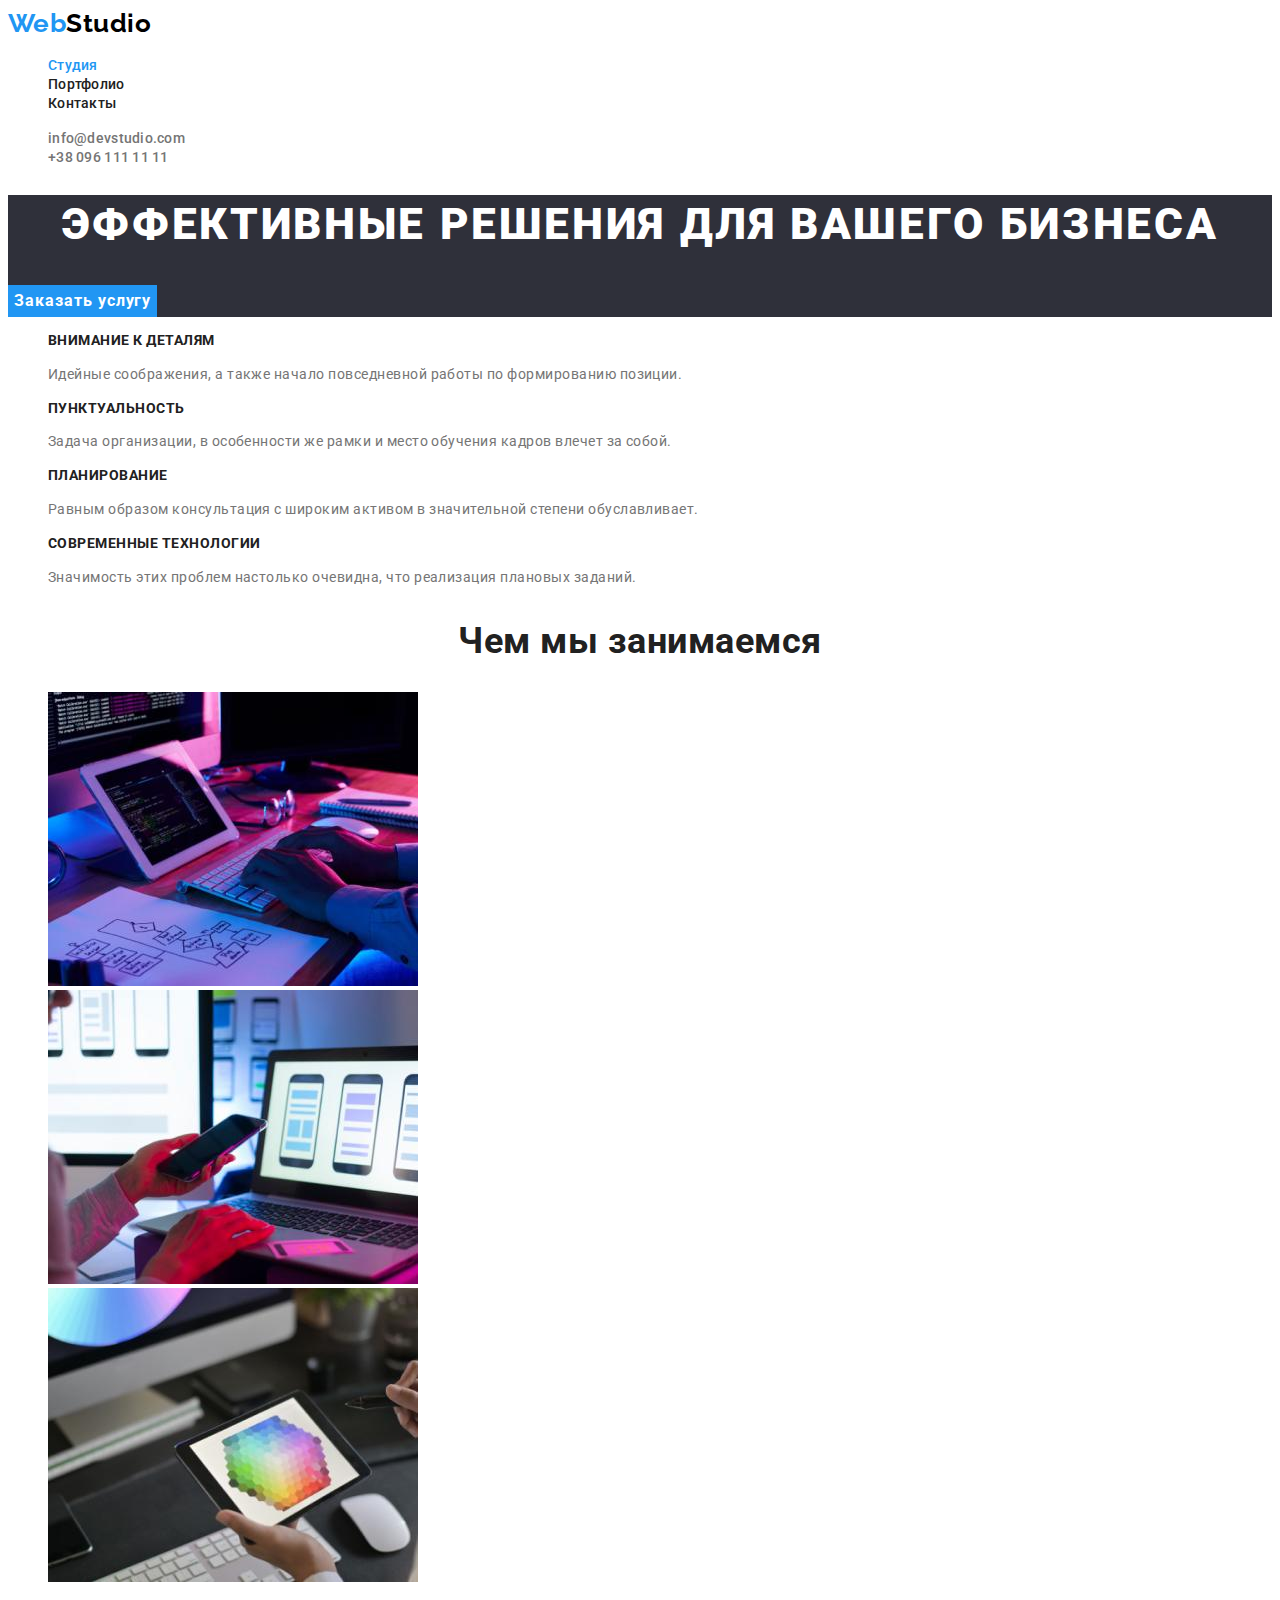
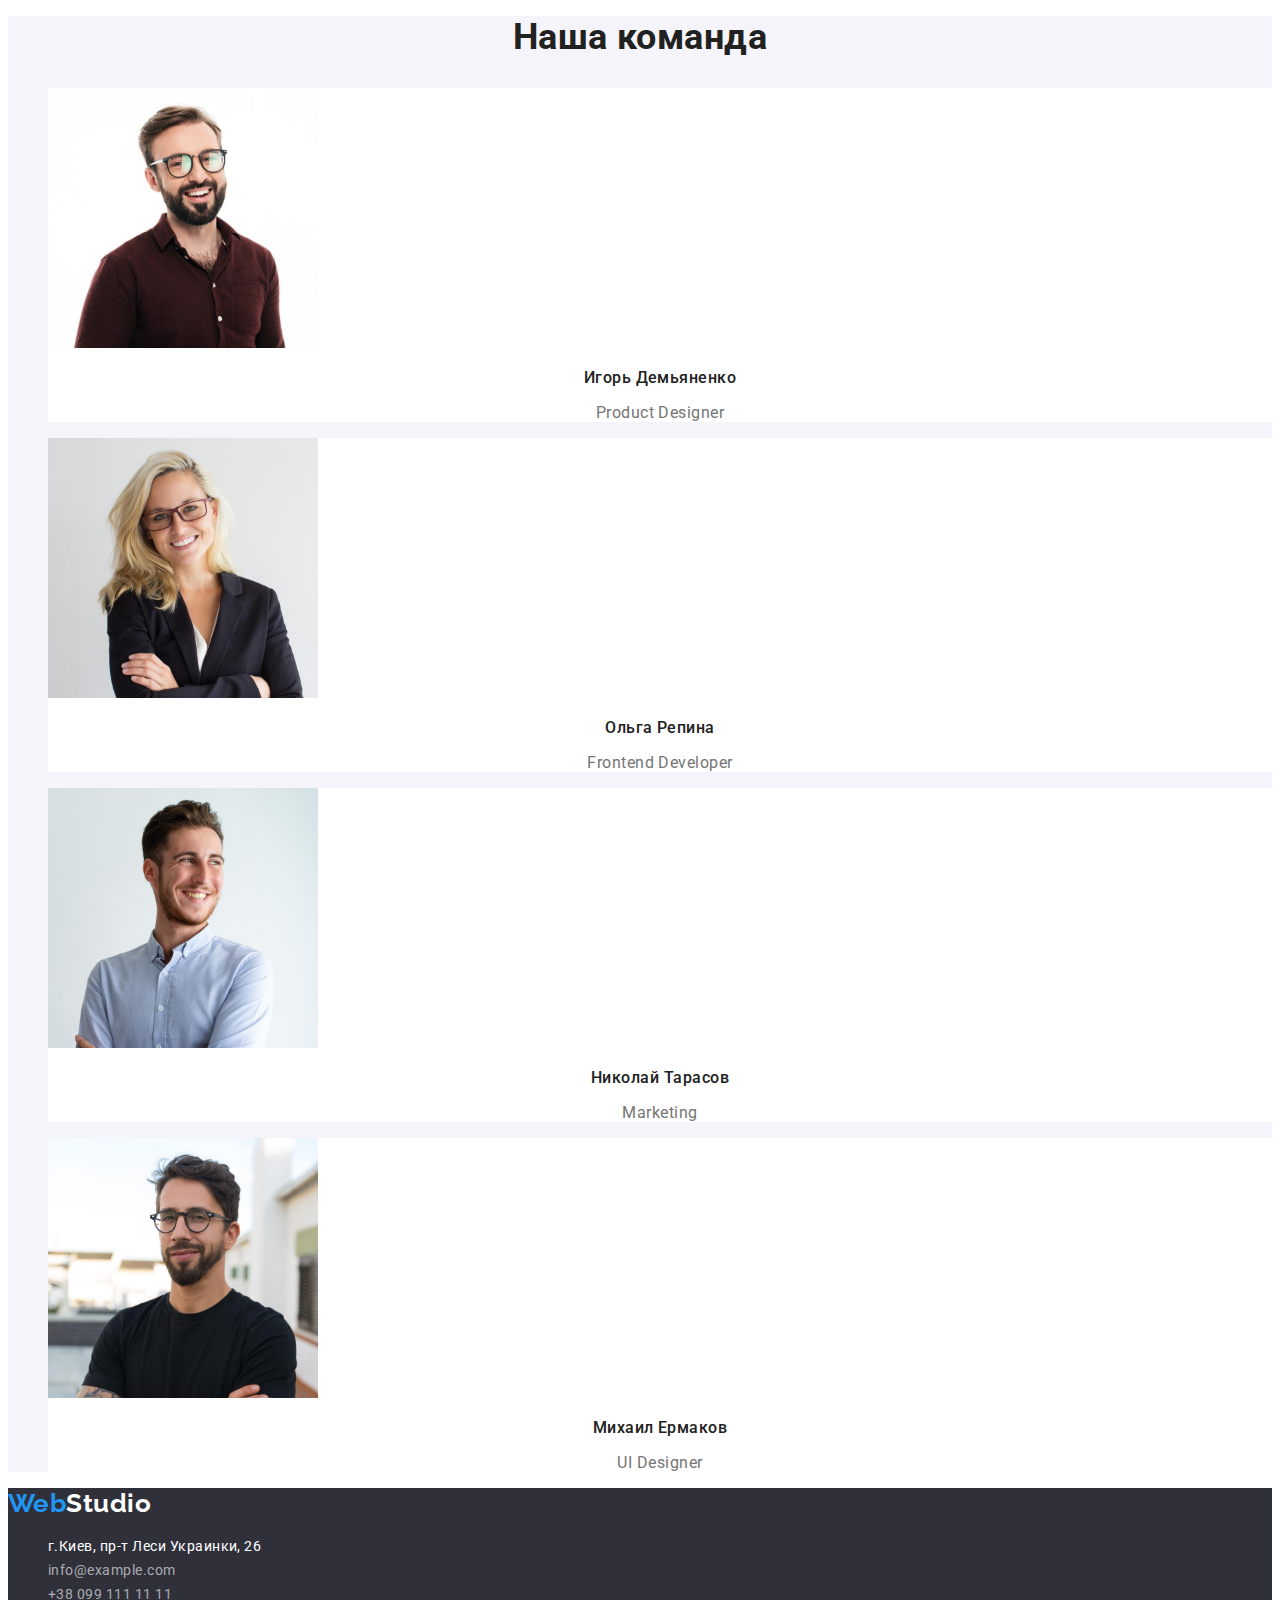
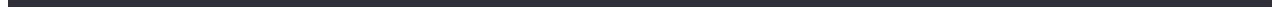
<file: index.html>
<!DOCTYPE html>
<html lang="ru">
    
<head>
    <meta charset="UTF-8">
    <meta http-equiv="X-UA-Compatible" content="IE=edge">
    <meta name="viewport" content="width=device-width, initial-scale=1.0">
    <title>Студия</title>
    <link rel="preconnect" href="https://fonts.googleapis.com">
    <link rel="preconnect" href="https://fonts.gstatic.com" crossorigin>
    <link href="https://fonts.googleapis.com/css2?family=Raleway:wght@700&family=Roboto:wght@400;500;700;900&display=swap" rel="stylesheet">
    <link rel="stylesheet" href="./css/styles.css">
</head>

<body>
    <header>
        <!--Навигация-->
        <nav>
            <a href="./index.html" class="logo link" lang="en">
                Web<span class="header-logo">Studio</span>
            </a>
            
            <ul class="header-list list">
                <li class="header-item">
                    <a href="./index.html" class="header-link link current-page">Студия</a>
                </li>
                <li class="header-item">
                    <a href="./portfolio.html" class="header-link link">Портфолио</a>
                </li>
                <li class="header-item">
                    <a href="" class="header-link link">Контакты</a>
                </li>
            </ul>
        </nav>
        
        <!--Контакты №1-->
        <ul class="contacts-list list">
            <li class="contacts-item">
                <a href="mailto:info@devstudio.com" class="header-link contacts-link link">info@devstudio.com</a>
            </li>
            <li class="contacts-item">
                <a href="tel:+380961111111" class="header-link contacts-link link">+38 096 111 11 11</a>
            </li>
        </ul>   
    </header>

    <main>
        <!--Герой-->
        <section class="hero">
            <h1 class="hero-title">Эффективные решения для вашего бизнеса</h1>
            <button type="button" class="hero-button btn">Заказать услугу</button>
        </section>

        <!--Особенности работы-->
        <section class="features">
            <h2 hidden>Особенности работы</h2>
            <ul class="features-list list">
                <li class="features-item">
                    <h3 class="features-item-title">Внимание к деталям</h3>
                    <p class="features-item-text">Идейные соображения, а также начало повседневной работы по формированию позиции.</p>
                </li>
                <li class="features-item">
                    <h3 class="features-item-title">Пунктуальность</h3>
                    <p class="features-item-text">Задача организации, в особенности же рамки и место обучения кадров влечет за собой.</p>
                </li>
                <li class="features-item">
                    <h3 class="features-item-title">Планирование</h3>
                    <p class="features-item-text">Равным образом консультация с широким активом в значительной степени обуславливает.</p>
                </li>
                <li class="features-item">
                    <h3 class="features-item-title">Современные технологии</h3>
                    <p class="features-item-text">Значимость этих проблем настолько очевидна, что реализация плановых заданий.</p>
                </li>
            </ul>
        </section>

        <!--Чем мы занимаемся-->
        <section class="speciality">
            <h2 class="speciality-title">Чем мы занимаемся</h2>
            <ul class="speciality-list list">
                <li class="speciality-item">
                    <img src="./images/box1.jpg" alt="Парень пишет код программы" width="370" height="294">
                </li>
                <li class="speciality-item">
                    <img src="./images/box2.jpg" alt="Девушка подбирает дизайн для мобильного приложения" width="370" height="294">
                </li>
                <li class="speciality-item">
                    <img src="./images/box3.jpg" alt="Девушка выбирает цвет с палитры цветов" width="370" height="294">
                </li>
            </ul>
        </section>
        
        <!--Наша команда-->
        <section class="members">
            <h2 class="members-title">Наша команда</h2>
            <ul class="members-list list">
                <li class="members-item">
                        <img src="./images/photo1.jpg" alt="Фото Игоря Демьяненко" width="270" height="260">
                        <h3 class="members-name">Игорь Демьяненко</h3>
                        <p class="members-speciality" lang="en">Product Designer</p>
                </li>
                <li class="members-item">
                        <img src="./images/photo2.jpg" alt="Фото Ольги Репиной" width="270" height="260">
                        <h3 class="members-name">Ольга Репина</h3>
                        <p class="members-speciality" lang="en">Frontend Developer</p>
                </li>
                <li class="members-item">
                        <img src="./images/photo3.jpg" alt="Фото Николая Тарасова" width="270" height="260">
                        <h3 class="members-name">Николай Тарасов</h3>
                        <p class="members-speciality" lang="en">Marketing</p>
                </li>
                <li class="members-item">
                        <img src="./images/photo4.jpg" alt="Фото Михаила Ермакова" width="270" height="260">
                        <h3 class="members-name">Михаил Ермаков</h3>
                        <p class="members-speciality" lang="en">UI Designer</p>
                </li>
            </ul>
        </section>
    </main>

    <footer class="footer">
                <!--Лого-->
        <a href="./index.html" class="logo link" lang="en">
            Web<span class="footer-logo">Studio</span>
        </a>

        <!--Контакти №2-->
        <address>
            <ul class="footer-list list">
                <li class="footer-item">
                    <a href="https://goo.gl/maps/CdvJLRiEL6Q8Smko8" target="_blank" rel="noreferrer noopener" class="footer-first-link footer-link link">г.Киев, пр-т Леси Украинки, 26</a>
                </li>
                <li class="footer-item">
                    <a href="mailto:info@example.com" class="footer-link link">info@example.com</a>
                </li>
                <li class="footer-item">
                    <a href="tel:+380991111111" class="footer-link link">+38 099 111 11 11</a>
                </li>
            </ul>
        </address>
    </footer> 
</body>

</html>
</file>
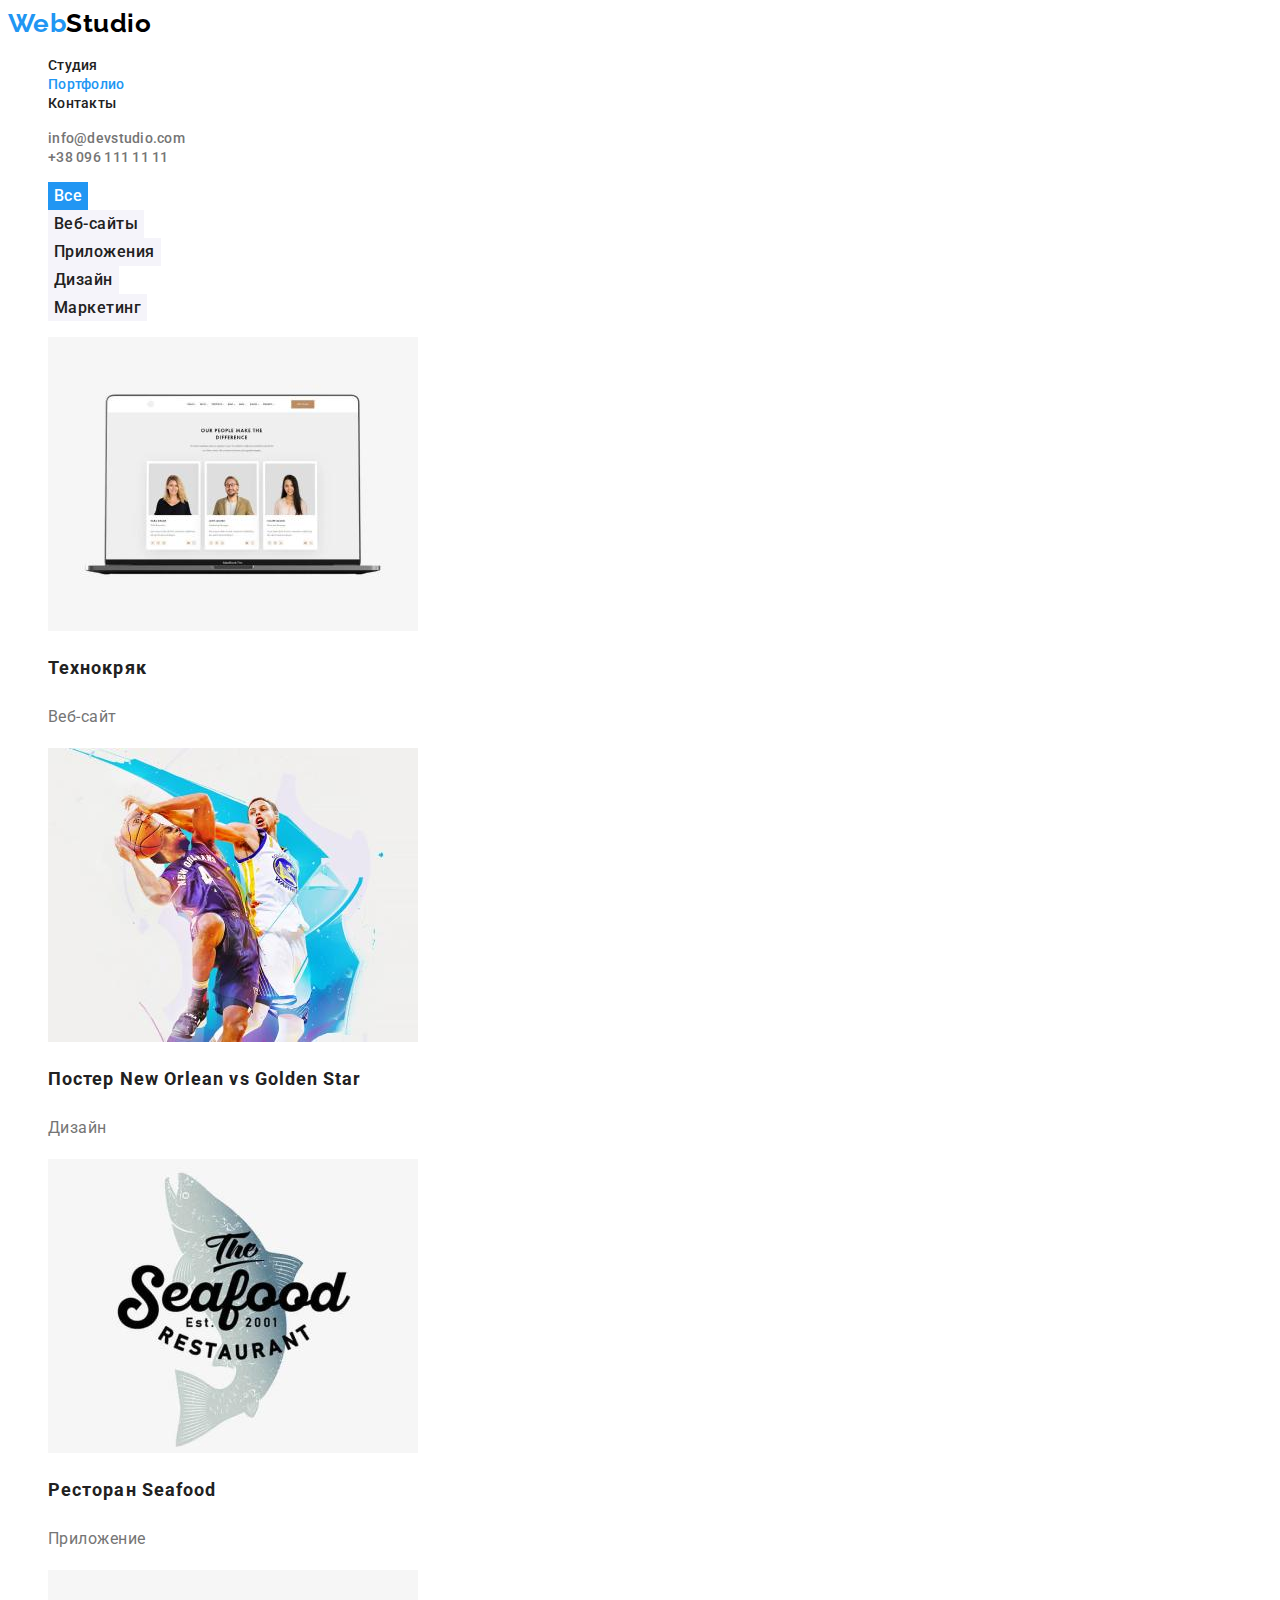
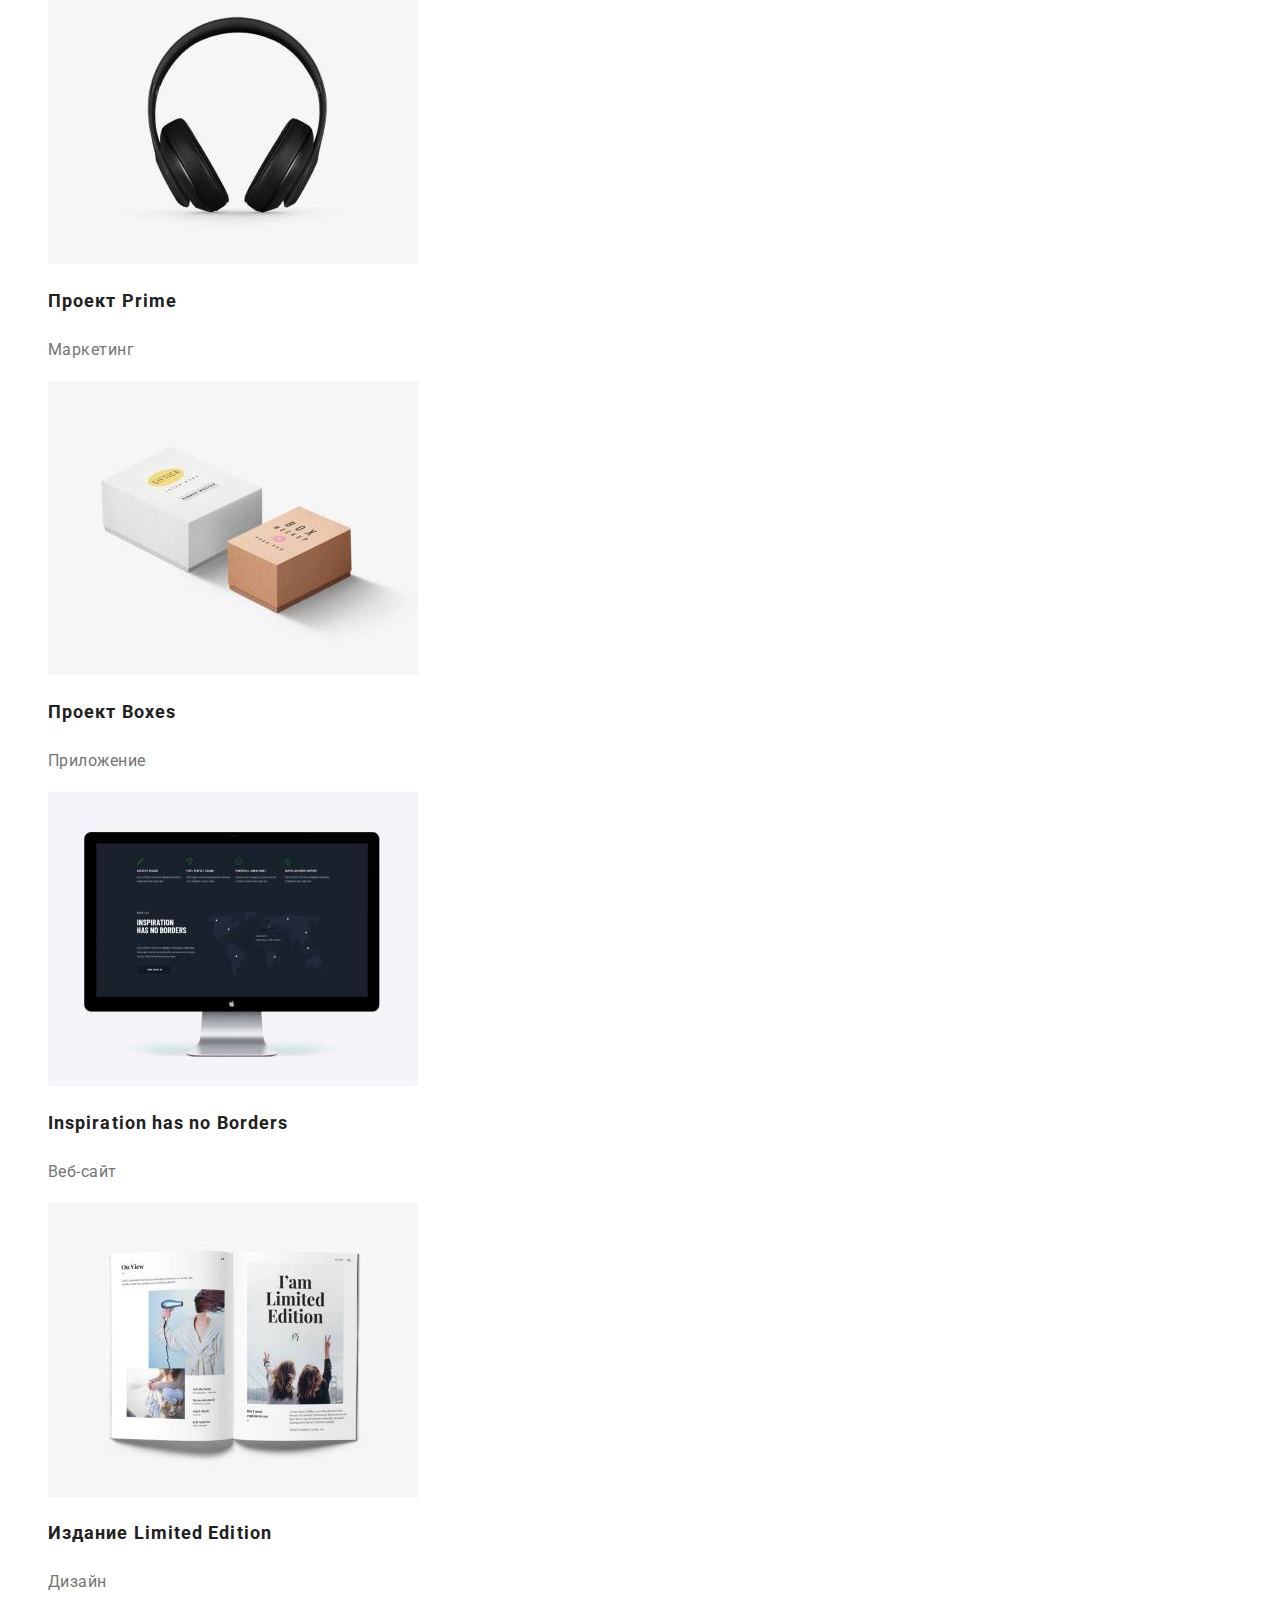
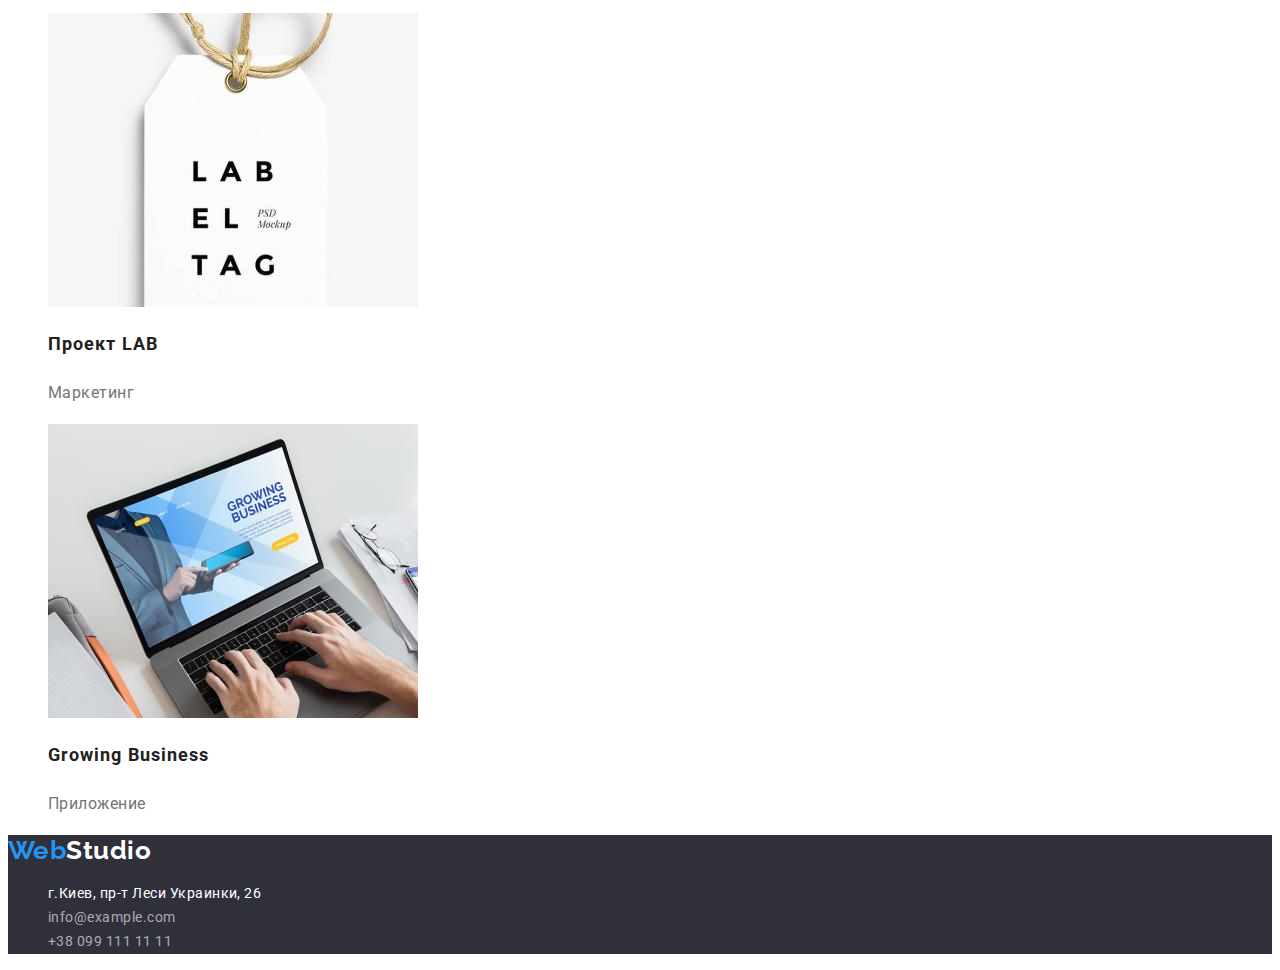
<file: portfolio.html>
<!DOCTYPE html>
<html lang="ru">

<head>
    <meta charset="UTF-8">
    <meta http-equiv="X-UA-Compatible" content="IE=edge">
    <meta name="viewport" content="width=device-width, initial-scale=1.0">
    <title>Портфолио</title>
    <link rel="preconnect" href="https://fonts.googleapis.com">
    <link rel="preconnect" href="https://fonts.gstatic.com" crossorigin>
    <link href="https://fonts.googleapis.com/css2?family=Raleway:wght@700&family=Roboto:wght@400;500;700;900&display=swap" rel="stylesheet">
    <link rel="stylesheet" href="./css/styles.css">
</head>

<body>
    <header>
        <!--Навигация-->
        <nav>
            <a href="./index.html" class="logo link" lang="en">
                Web<span class="header-logo">Studio</span>
            </a>

            <ul class="header-list list">
                <li class="header-item">
                    <a href="./index.html" class="header-link link">Студия</a>
                </li>
                <li class="header-item">
                    <a href="./portfolio.html" class="header-link link current-page">Портфолио</a>
                </li>
                <li class="header-item">
                    <a href="" class="header-link link">Контакты</a>
                </li>
            </ul>
        </nav>

        <!--Контакты №1-->
        <ul class="contacts-list list">
            <li class="contacts-item">
                <a href="mailto:info@devstudio.com" class="header-link contacts-link link">info@devstudio.com</a>
            </li>
            <li class="contacts-item">
                <a href="tel:+380961111111" class="header-link contacts-link link">+38 096 111 11 11</a>
            </li>
        </ul>
    </header>

<main>
    <section>
        <h1 hidden>Наше портфолио</h1>

        <!--Фильтр-->
        <ul class="filter-list list">
            <li class="filter-item">
                <button class="filter-button current-filter-button btn" type="button">Все</button>
            </li>
            <li class="filter-item">
                <button class="filter-button btn" type="button">Веб-сайты</button>
            </li>
            <li class="filter-item">
                <button class="filter-button btn" type="button">Приложения</button>
            </li>
            <li class="filter-item">
                <button class="filter-button btn" type="button">Дизайн</button>
            </li>
            <li class="filter-item">
                <button class="filter-button btn" type="button">Маркетинг</button>
            </li>
        </ul>
        
        <!--Примеры работ-->
        <ul class="work-list list">
            <li class="work-item">
                <img src="./images/portfolio1.jpg" alt="Ноутбук с открытой страницей сайта" width="370" height="294">
                <h2 class="work-name">Технокряк</h2>
                <p class="work-type">Веб-сайт</p>
            </li>
            <li class="work-item">
                <img src="./images/portfolio2.jpg" alt="Два баскетболиста с баскетбольным мячом" width="370" height="294">
                <h2 class="work-name">Постер <span lang="en">New Orlean vs Golden Star</span></h2>
                <p class="work-type">Дизайн</p>
            </li>
            <li class="work-item">
                <img src="./images/portfolio3.jpg" alt="Логотип ресторана" width="370" height="294">
                <h2 class="work-name">Ресторан <span lang="en">Seafood</span></h2>
                <p class="work-type">Приложение</p>
            </li>
            <li class="work-item">
                <img src="./images/portfolio4.jpg" alt="Наушники" width="370" height="294">
                <h2 class="work-name">Проект <span lang="en">Prime</span></h2>
                <p class="work-type">Маркетинг</p>
            </li>
            <li class="work-item">
                <img src="./images/portfolio5.jpg" alt="Белая и коричневая картонные коробочки" width="370" height="294">
                <h2 class="work-name">Проект <span lang="en">Boxes</span></h2>
                <p class="work-type">Приложение</p>
            </li>
            <li class="work-item">
                <img src="./images/portfolio6.jpg" alt="Моноблок с открытой страницей сайта" width="370" height="294">
                <h2 class="work-name" lang="en">Inspiration has no Borders</h2>
                <p class="work-type">Веб-сайт</p>
            </li>
            <li class="work-item">
                <img src="./images/portfolio7.jpg" alt="Разворот журнала" width="370" height="294">
                <h2 class="work-name">Издание <span lang="en">Limited Edition</span></h2>
                <p class="work-type">Дизайн</p>
            </li>
            <li class="work-item">
                <img src="./images/portfolio8.jpg" alt="Бирка с логотипом проекта" width="370" height="294">
                <h2 class="work-name">Проект <span lang="en">LAB</span></h2>
                <p class="work-type">Маркетинг</p>
            </li>
            <li class="work-item">
                <img src="./images/portfolio9.jpg" alt="Ноутбук с открытой страницей приложения" width="370" height="294">
                <h2 class="work-name" lang="en">Growing Business</h2>
                <p class="work-type">Приложение</p>
            </li>
        </ul>
    </section>
</main>

<footer class="footer">
    <!--Лого-->
    <a href="./index.html" class="logo link" lang="en">
        Web<span class="footer-logo">Studio</span>
    </a>

    <!--Контакти №2-->
    <address>
        <ul class="footer-list list">
            <li class="footer-item">
                <a href="https://goo.gl/maps/CdvJLRiEL6Q8Smko8" target="_blank" rel="noreferrer noopener" class="footer-first-link footer-link link">г.Киев, пр-т Леси Украинки, 26</a>
            </li>
            <li class="footer-item">
                <a href="mailto:info@example.com" class="footer-link link">info@example.com</a>
            </li>
            <li class="footer-item">
                <a href="tel:+380991111111" class="footer-link link">+38 099 111 11 11</a>
            </li>
        </ul>
    </address>
</footer>
</body>

</html>
</file>
<file: css/styles.css>
/* ------------Общие------------ */
:root {
	--primary-text-color: #212121;
	--secondary-text-color: #757575;
	--accent-text-color: #2196f3;
	--button-first-text-color: #212121;
	--button-second-text-color: #fff;
	--button-first-bg-color: #f5f4fa;
	--button-second-bg-color: #2196f3;
	--primary-background-color: #fff;
	--second-background-color: #2f303a;
	--third-background-color: #f5f4fa;
	--footer-link-color: rgba(255, 255, 255, 0.6);
	--just-white-color: #fff;
	--main-logo-color: #2196f3;
	--second-logo-color: #000;
	--third-logo-color: #fff;
	--hero-button-hover-bgcolor: #188ce8;
}

body {
	font-family: Roboto, sans-serif;
	color: var(--primary-text-color);
	letter-spacing: 0.03em;
}

.link {
	text-decoration: none;
}

.list {
	list-style-type: none;
}

.btn {
	cursor: pointer;
	border: none;
}

/* ------------Хедер------------ */
/* Лого */
.logo {
	font-family: Raleway, sans-serif;
	font-weight: 700;
	font-size: 26px;
	line-height: 1.19;
	color: var(--main-logo-color);
}

.header-logo {
	color: var(--second-logo-color);
}

/* Хедер линки */
.header-link {
	font-weight: 500;
	font-size: 14px;
	line-height: 1.14;
	letter-spacing: 0.02em;
	color: inherit;
}

.contacts-link {
	color: var(--secondary-text-color);
}

.current-page,
.header-link:hover,
.header-link:focus,
.footer-link:hover,
.footer-link:focus {
	color: var(--accent-text-color);
}

/* ------------Мейн Студио------------ */
/* Герой */
.hero {
	background-color: var(--second-background-color);
}

.hero-title {
	font-weight: 900;
	font-size: 44px;
	line-height: 1.36;
	text-align: center;
	letter-spacing: 0.06em;
	text-transform: uppercase;
	color: var(--just-white-color);
}

.hero-button {
	font-family: inherit;
	font-weight: 700;
	font-size: 16px;
	line-height: 1.87;
	letter-spacing: 0.06em;
	color: var(--button-second-text-color);
	background-color: var(--button-second-bg-color);
}

.hero-button:hover,
.hero-button:focus {
	background-color: var(--hero-button-hover-bgcolor);
}

/* Особенности работы */
.features-item-title {
	font-weight: 700;
	font-size: 14px;
	line-height: 1.14;
	text-transform: uppercase;
}

.features-item-text {
	font-size: 14px;
	line-height: 1.71;
	color: var(--secondary-text-color);
}

/* Чем мы занимаемся */
.speciality-title {
	font-weight: 700;
	font-size: 36px;
	line-height: 1.17;
	text-align: center;
}

/* Наша команда */
.members {
	background-color: var(--third-background-color);
}

.members-item {
	background-color: var(--primary-background-color);
}

.members-title {
	font-weight: 700;
	font-size: 36px;
	line-height: 1.17;
	text-align: center;
}

.members-name {
	font-weight: 500;
	font-size: 16px;
	line-height: 1.19;
	text-align: center;
}

.members-speciality {
	font-size: 16px;
	line-height: 1.19;
	text-align: center;
	color: var(--secondary-text-color);
}

/* ------------Футер------------*/
.footer {
	background-color: var(--second-background-color);
}

.footer-logo {
	color: var(--just-white-color);
}

.footer-link {
	font-style: normal;
	font-size: 14px;
	line-height: 1.71;
	color: var(--footer-link-color);
}

.footer-first-link {
	color: var(--third-logo-color);
}

/* -------------Мейн Портфолио------------- */
/* Фильтр */
.filter-button {
	font-family: inherit;
	font-weight: 500;
	font-size: 16px;
	line-height: 1.62;
	text-align: center;
	letter-spacing: inherit;
	color: var(--button-first-text-color);
	background-color: var(--button-first-bg-color);
}

.current-filter-button,
.filter-button:hover,
.filter-button:focus {
	color: var(--button-second-text-color);
	background-color: var(--button-second-bg-color);
}

/* Примеры работ */
.work-name {
	font-weight: 700;
	font-size: 18px;
	line-height: 2;
	letter-spacing: 0.06em;
}

.work-type {
	font-size: 16px;
	line-height: 1.87;
	color: var(--secondary-text-color);
}
</file>
